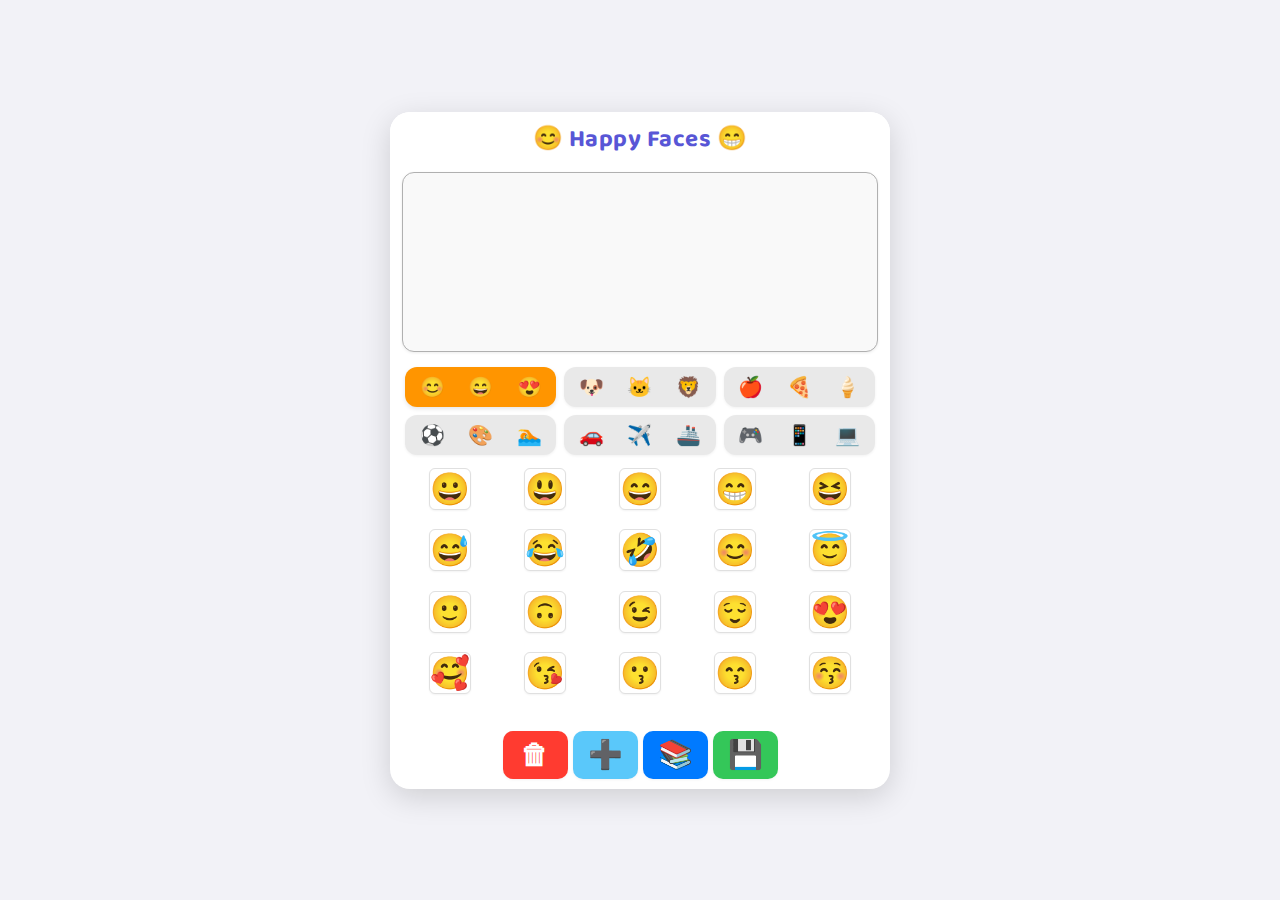
<file: index.html>
<!DOCTYPE html>
<html lang="en">
<head>
    <meta charset="UTF-8">
    <meta name="viewport" content="width=device-width, initial-scale=1.0, maximum-scale=1.0, user-scalable=no">
    <title>Happy Faces - Toddler Emoji App</title>
    <link rel="stylesheet" href="./styles.css">
    <link href="https://fonts.googleapis.com/css2?family=Baloo+2:wght@600&family=Nunito:wght@700&display=swap" rel="stylesheet">
    <link rel="manifest" href="./manifest.json">
    <meta name="theme-color" content="#5856D6">
    <meta name="apple-mobile-web-app-capable" content="yes">
    <meta name="apple-mobile-web-app-status-bar-style" content="black-translucent">
    <meta name="apple-mobile-web-app-title" content="Happy Faces">
    <!-- Apple touch icons for different screen sizes -->
    <link rel="apple-touch-icon" sizes="72x72" href="./icons/app-icon72.png">
    <link rel="apple-touch-icon" sizes="96x96" href="./icons/app-icon96.png">
    <link rel="apple-touch-icon" sizes="128x128" href="./icons/app-icon128.png">
    <link rel="apple-touch-icon" sizes="144x144" href="./icons/app-icon144.png">
    <link rel="apple-touch-icon" sizes="152x152" href="./icons/app-icon152.png">
    <link rel="apple-touch-icon" sizes="192x192" href="./icons/app-icon192.png">
    <!-- Default icon for browsers -->
    <link rel="icon" type="image/svg+xml" href="./icons/app-icon.svg">
    <link rel="icon" type="image/png" sizes="192x192" href="./icons/app-icon192.png">
</head>
<body>
    <div class="app-wrapper">
        <header class="app-header">
            <h1>😊 Happy Faces 😁</h1>
        </header>

        <div class="app-container">
            <!-- Message display area -->
            <div class="message-container">
                <div id="current-message" class="current-message"></div>
            </div>

            <!-- Category tabs - 2 rows, 3 columns -->
            <div class="category-tabs" style="display: grid; grid-template-columns: repeat(3, 1fr); grid-template-rows: repeat(2, auto);">
                <div class="tab active" data-category="faces" style="grid-column: 1; grid-row: 1; display: flex; justify-content: center;">
                    <span class="tab-emoji">😊</span>
                    <span class="tab-emoji">😄</span>
                    <span class="tab-emoji">😍</span>
                </div>
                <div class="tab" data-category="animals" style="grid-column: 2; grid-row: 1; display: flex; justify-content: center;">
                    <span class="tab-emoji">🐶</span>
                    <span class="tab-emoji">🐱</span>
                    <span class="tab-emoji">🦁</span>
                </div>
                <div class="tab" data-category="food" style="grid-column: 3; grid-row: 1; display: flex; justify-content: center;">
                    <span class="tab-emoji">🍎</span>
                    <span class="tab-emoji">🍕</span>
                    <span class="tab-emoji">🍦</span>
                </div>
                <div class="tab" data-category="activities" style="grid-column: 1; grid-row: 2; display: flex; justify-content: center;">
                    <span class="tab-emoji">⚽️</span>
                    <span class="tab-emoji">🎨</span>
                    <span class="tab-emoji">🏊</span>
                </div>
                <div class="tab" data-category="travel" style="grid-column: 2; grid-row: 2; display: flex; justify-content: center;">
                    <span class="tab-emoji">🚗</span>
                    <span class="tab-emoji">✈️</span>
                    <span class="tab-emoji">🚢</span>
                </div>
                <div class="tab" data-category="objects" style="grid-column: 3; grid-row: 2; display: flex; justify-content: center;">
                    <span class="tab-emoji">🎮</span>
                    <span class="tab-emoji">📱</span>
                    <span class="tab-emoji">💻</span>
                </div>
            </div>

            <!-- Emoji grid - 5 columns, 4 rows -->
            <div class="emoji-grid" id="emoji-grid" style="display: grid; grid-template-columns: repeat(5, 1fr); grid-template-rows: repeat(4, 1fr);">
                <!-- Emojis will be loaded here by JavaScript -->
            </div>

            <!-- Control buttons -->
            <div class="control-buttons">
                <button id="delete-btn" class="control-btn delete-btn">🗑</button>
                <button id="new-btn" class="control-btn new-btn">➕</button>
                <button id="history-btn" class="control-btn history-btn">📚</button>
                <button id="save-btn" class="control-btn save-btn">💾</button>
            </div>
        </div>

        <!-- Message history modal -->
        <div id="history-modal" class="modal">
            <div class="modal-content">
                <div class="modal-header">
                    <h2>📚 Message History</h2>
                    <span class="close-modal">&times;</span>
                </div>
                <div class="modal-body">
                    <div id="history-list" class="history-list">
                        <!-- History items will be added here by JavaScript -->
                    </div>
                </div>
            </div>
        </div>

        <!-- PWA Install Button (hidden by default) -->
        <div id="install-container" class="install-container" style="display: none;">
            <button id="install-btn" class="install-btn">Install App 📱</button>
        </div>
    </div>

    <script src="./app.js"></script>
</body>
</html>
</file>
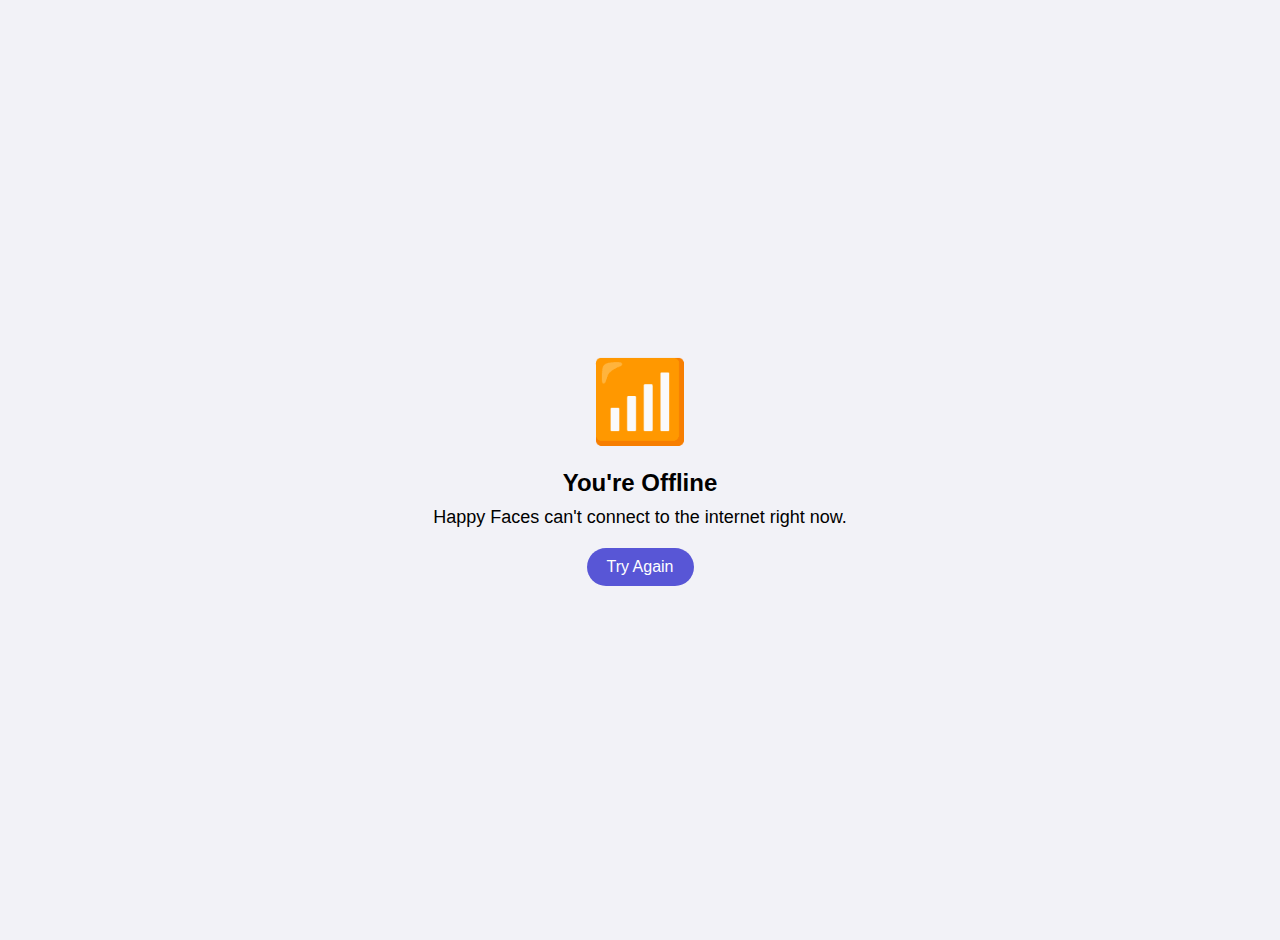
<file: offline.html>
<!DOCTYPE html>
<html lang="en">
<head>
    <meta charset="UTF-8">
    <meta name="viewport" content="width=device-width, initial-scale=1.0, maximum-scale=1.0, user-scalable=no">
    <title>Happy Faces - Offline</title>
    <link rel="stylesheet" href="./styles.css">
    <style>
        .offline-container {
            display: flex;
            flex-direction: column;
            align-items: center;
            justify-content: center;
            height: 100vh;
            text-align: center;
            padding: 20px;
        }
        
        .offline-emoji {
            font-size: 80px;
            margin-bottom: 20px;
        }
        
        .offline-title {
            font-size: 24px;
            margin-bottom: 10px;
            font-weight: bold;
        }
        
        .offline-message {
            font-size: 18px;
            margin-bottom: 20px;
        }
        
        .retry-button {
            background-color: #5856D6;
            color: white;
            border: none;
            padding: 10px 20px;
            border-radius: 20px;
            font-size: 16px;
            cursor: pointer;
        }
    </style>
</head>
<body>
    <div class="offline-container">
        <div class="offline-emoji">📶</div>
        <div class="offline-title">You're Offline</div>
        <div class="offline-message">Happy Faces can't connect to the internet right now.</div>
        <button class="retry-button" onclick="window.location.reload()">Try Again</button>
    </div>
</body>
</html>
</file>
<file: styles.css>
/* Reset and common styles */
* {
    margin: 0;
    padding: 0;
    box-sizing: border-box;
    font-family: -apple-system, BlinkMacSystemFont, 'Segoe UI', Roboto, Oxygen, Ubuntu, Cantarell, 'Open Sans', 'Helvetica Neue', sans-serif;
    user-select: none;
    -webkit-tap-highlight-color: transparent;
}

body {
    background-color: #f2f2f7;
    display: flex;
    justify-content: center;
    align-items: center;
    min-height: 100vh;
    padding: 20px;
}

/* Main app wrapper */
.app-wrapper {
    position: relative;
    width: 100%;
    max-width: 500px;
    min-height: 600px;
    background-color: white;
    border-radius: 20px;
    overflow: hidden;
    box-shadow: 0 8px 30px rgba(0, 0, 0, 0.15);
}

/* App header */
.app-header {
    background: white;
    padding: 8px 10px;
    text-align: center;
    font-size: 16px;
    font-weight: bold;
}

.app-header h1 {
    font-size: 24px;
    font-family: 'Baloo 2', 'Nunito', 'Proxima Soft', 'Comic Sans MS', 'Arial Rounded MT Bold', sans-serif;
    letter-spacing: 0.5px;
    color: #5856D6;
    margin: 0;
}

/* Main app container */
.app-container {
    padding: 10px 15px; /* Reduced vertical padding */
    height: calc(100% - 50px); /* Adjust for smaller header */
    display: flex;
    flex-direction: column;
    gap: 10px; /* Reduced gap between elements */
}

@media screen and (min-width: 390px) and (min-height: 800px) {
    /* Specifically for iPhone 16 Pro */
    .app-container {
        gap: 5px; /* Even smaller gap for iPhone 16 Pro */
        padding: 5px 12px; /* Smaller padding */
    }
}

/* Message display */
.message-container {
    padding: 0;
    width: 100%;
    height: min(25vh, 200px); /* Reduced height for message container */
}

.current-message {
    width: 100%;
    height: 100%;
    display: flex;
    flex-wrap: wrap;
    align-content: flex-start;
    justify-content: center; /* Center horizontally */
    gap: 6px; /* Smaller spacing between emojis */
    row-gap: 6px;
    font-size: 28px; /* Smaller font size */
    border-radius: 12px;
    padding: 10px; /* Reduced padding */
    background-color: #f9f9f9;
    box-shadow: 0 1px 3px rgba(0, 0, 0, 0.08);
    border: 1px solid #b0b0b0; /* Thinner border */
    overflow-y: auto;
    line-height: 1.2; /* Tighter line spacing */
    text-align: center;
}

/* Category tabs */
.category-tabs {
    display: grid !important;
    grid-template-columns: repeat(3, minmax(90px, 1fr)) !important; /* 3 columns with narrower minimum width */
    grid-template-rows: repeat(2, auto) !important; /* 2 rows */
    gap: 8px !important; /* Smaller gap between category buttons */
    padding: 6px 4px;
    width: 100%; /* Use full width */
    max-width: 500px;
    margin: 0 auto;
    flex-wrap: nowrap !important;
    overflow: visible !important;
    justify-content: space-between !important;
}

.tab {
    padding: 8px 4px;
    background-color: #e9e9e9;
    border-radius: 15px;
    font-size: 17px;
    cursor: pointer;
    transition: all 0.2s;
    display: flex;
    justify-content: center; /* Center the content horizontally */
    align-items: center;
    text-align: center;
    min-height: 45px; /* Shorter tabs */
    width: 100%;
}

.tab-emoji {
    display: inline-block;
    text-align: center;
    padding: 0 5px;
    flex: 1;
    width: 30%;
}

.tab.active {
    background-color: #FF9500;
    color: white;
    font-weight: bold;
    box-shadow: 0 2px 4px rgba(0, 0, 0, 0.1);
}

/* Emoji grid */
.emoji-grid {
    display: grid !important;
    grid-template-columns: repeat(5, 1fr) !important; /* 5 columns */
    grid-template-rows: repeat(4, 1fr) !important; /* 4 rows */
    gap: min(1vw, 4px); /* Minimal horizontal spacing */
    row-gap: min(0.8vh, 3px); /* Extremely minimal vertical spacing */
    padding: 0.5vh 1vw;
    overflow-y: auto;
    width: 100%; /* Use full width */
    margin: 0 auto; /* Center the grid */
    height: 30vh; /* Take up only 30% of viewport height */
    max-height: 250px;
    align-content: center; /* Center vertically */
    grid-auto-flow: row !important;
}

.emoji-btn {
    font-size: min(7vw, 32px); /* Smaller emoji size */
    background-color: #ffffff;
    border: 1px solid #e0e0e0; /* Thin border */
    border-radius: min(1.2vw, 6px); /* Smaller rounded corners */
    width: min(12vw, 45px); /* Smaller button width */
    height: min(12vw, 45px); /* Smaller button height */
    display: flex;
    justify-content: center;
    align-items: center;
    cursor: pointer;
    transition: all 0.1s;
    box-shadow: 0 1px 2px rgba(0, 0, 0, 0.05); /* Lighter shadow */
    margin: 0 auto; /* Center the button in its grid cell */
    padding: 0; /* No padding - emoji fills the button */
}

.emoji-btn:active {
    transform: scale(0.95);
    box-shadow: 0 1px 2px rgba(0, 0, 0, 0.1);
    background-color: #f0f0f0;
}

/* Control buttons */
.control-buttons {
    display: flex;
    justify-content: center;
    gap: 8px; /* Reduced gap between buttons */
    margin-top: 10px; /* Reduced top margin */
    max-width: 350px; /* Narrower container */
    margin-left: auto;
    margin-right: auto;
}

.control-btn {
    flex: 1;
    padding: 5px;
    border: none;
    border-radius: 12px;
    font-size: 26px; /* Smaller font */
    font-weight: 600;
    cursor: pointer;
    transition: all 0.2s;
    display: flex;
    align-items: center;
    justify-content: center;
    height: 50px; /* Shorter buttons */
    max-width: 75px; /* Narrower buttons */
    box-shadow: 0 2px 4px rgba(0, 0, 0, 0.1);
    margin: 0 2px; /* Reduced spacing */
}

.delete-btn {
    background-color: #FF3B30;
    color: white;
}

.new-btn {
    background-color: #5AC8FA;
    color: white;
}

.history-btn {
    background-color: #007AFF;
    color: white;
}

.save-btn {
    background-color: #34C759;
    color: white;
}

.control-btn:active {
    transform: scale(0.95);
    opacity: 0.9;
}

/* History modal */
.modal {
    display: none;
    position: absolute;
    top: 0;
    left: 0;
    width: 100%;
    height: 100%;
    background-color: rgba(0, 0, 0, 0.5);
    z-index: 100;
    backdrop-filter: blur(5px);
}

.modal-content {
    position: absolute;
    bottom: 0;
    width: 100%;
    background-color: white;
    border-radius: 20px 20px 0 0;
    box-shadow: 0 -5px 20px rgba(0, 0, 0, 0.1);
    animation: slideUp 0.3s ease;
    max-height: 80%;
    display: flex;
    flex-direction: column;
}

@keyframes slideUp {
    from {
        transform: translateY(100%);
    }
    to {
        transform: translateY(0);
    }
}

.modal-header {
    padding: 15px;
    border-bottom: 1px solid #e0e0e0;
    display: flex;
    justify-content: space-between;
    align-items: center;
}

.modal-header h2 {
    font-size: 20px;
    font-weight: 600;
}

.close-modal {
    font-size: 28px;
    cursor: pointer;
}

.modal-body {
    padding: 15px;
    overflow-y: auto;
    flex: 1;
}

.history-list {
    display: flex;
    flex-direction: column;
    gap: 15px;
}

.history-item {
    background-color: #f9f9f9;
    border-radius: 15px;
    padding: 15px;
    cursor: pointer;
    transition: all 0.2s;
    border: 1px solid #e0e0e0;
    text-align: center;
    box-shadow: 0 1px 3px rgba(0,0,0,0.05);
}

.history-item:active {
    background-color: #f0f0f0;
    transform: scale(0.98);
}

.history-emojis {
    font-size: 30px;
    margin-bottom: 8px;
    line-height: 1.3;
    display: flex;
    flex-wrap: wrap;
    justify-content: center;
    gap: 5px;
}

.history-date {
    font-size: 12px;
    color: #888;
}

/* Responsive design */
@media (max-width: 500px) {
    .app-wrapper {
        width: 100%;
        min-height: 100vh;
        border-radius: 0;
        box-shadow: none;
    }
    
    .app-header h1 {
        font-size: 24px;
    }
    
    .control-buttons {
        gap: 10px;
    }
    
    .control-btn {
        height: 55px;
        max-width: 80px;
        font-size: 28px;
        margin: 0 3px;
    }
}

/* High resolution screens like iPhone 16 Pro with 2500x1100px display */
@media screen and (min-width: 390px) and (min-height: 800px), 
       screen and (min-width: 1100px) and (min-height: 2000px),
       screen and (min-width: 2000px) and (min-height: 1100px) {
    .emoji-grid {
        grid-template-columns: repeat(5, 1fr); /* 5 columns */
        grid-template-rows: repeat(4, 1fr); /* 4 rows */
        padding: 3px 2px;
        height: 30vh; /* Match 30% height */
        max-height: 250px;
        width: 100%; /* Use full width */
        gap: min(0.8vw, 3px); /* Extremely minimal horizontal spacing */
        row-gap: min(0.5vh, 2px); /* Ultra-minimal vertical spacing */
        align-content: center; /* Center the grid vertically */
    }

    .emoji-btn {
        font-size: min(7vw, 32px); /* Smaller emoji size */
        width: min(11vw, 42px); /* Extra small button width */
        height: min(11vw, 42px); /* Extra small button height */
        border-radius: min(1vw, 6px); /* Smaller rounded corners */
        box-shadow: 0 1px 2px rgba(0, 0, 0, 0.05); /* Lighter shadow */
        border: 1px solid #e0e0e0; /* Thin border */
        padding: 0; /* No internal padding - emoji fills the button */
    }
    
    .message-container {
        height: min(20vh, 180px); /* Reduced message height for iPhone 16 Pro */
    }
    
    .current-message {
        font-size: min(8vw, 42px); /* Smaller emojis in message */
        padding: 10px; /* Less padding */
        border: 1px solid #b0b0b0; /* Thinner border */
    }
    
    .category-tabs {
        display: grid;
        grid-template-columns: repeat(3, 1fr); /* 3 columns */
        grid-template-rows: repeat(2, auto); /* 2 rows */
        gap: 6px; /* Minimal gap between category buttons */
        padding: 5px 3px;
        width: 100%;
        max-width: 500px;
        margin-top: 5px; /* Reduced top margin */
    }

    .tab {
        padding: 5px 3px;
        border-radius: 12px;
        margin: 0;
        min-height: 40px; /* Even shorter tabs */
        font-size: 16px; /* Smaller font */
        box-shadow: 0 1px 3px rgba(0, 0, 0, 0.06);
        justify-content: center;
        align-items: center;
    }
    
    .tab-emoji {
        display: inline-block;
        text-align: center;
        padding: 0 2px;
        font-size: 20px; /* Smaller emoji */
        flex: 1;
        width: 30%;
    }
    
    .control-buttons {
        padding: 5px 0;
        margin-top: 6px; /* Much smaller top margin */
        gap: 3px; /* Minimal gap */
    }
    
    .control-btn {
        height: min(10vw, 48px); /* Shorter buttons */
        width: min(15vw, 65px); /* Narrower buttons */
        font-size: min(6vw, 28px); /* Smaller icons */
        margin: 0 1px; /* Minimal margin */
        border-radius: 10px; /* Smaller radius */
        box-shadow: 0 1px 3px rgba(0, 0, 0, 0.05); /* Lighter shadow */
    }
}

/* Color themes for categories */
.tab[data-category="faces"] {
    background-color: #e9e9e9;
}
.tab[data-category="faces"].active {
    background-color: #FF9500;
}

.tab[data-category="animals"] {
    background-color: #e9e9e9;
}
.tab[data-category="animals"].active {
    background-color: #FF2D55;
}

.tab[data-category="food"] {
    background-color: #e9e9e9;
}
.tab[data-category="food"].active {
    background-color: #5AC8FA;
}

.tab[data-category="activities"] {
    background-color: #e9e9e9;
}
.tab[data-category="activities"].active {
    background-color: #4CD964;
}

.tab[data-category="travel"] {
    background-color: #e9e9e9;
}
.tab[data-category="travel"].active {
    background-color: #007AFF;
}

.tab[data-category="objects"] {
    background-color: #e9e9e9;
}
.tab[data-category="objects"].active {
    background-color: #5856D6;
}

/* Accessibility */
@media (prefers-reduced-motion: reduce) {
    * {
        animation-duration: 0.001ms !important;
        transition-duration: 0.001ms !important;
    }
}

/* For high contrast mode */
@media (prefers-contrast: high) {
    .tab.active {
        outline: 2px solid black;
    }
    
    .control-btn {
        border: 2px solid black;
    }
}

/* Toast message styles */
.toast {
    position: fixed;
    top: 60px;
    left: 50%;
    transform: translateX(-50%);
    background-color: rgba(0, 0, 0, 0.8);
    color: white;
    padding: 10px 20px;
    border-radius: 20px;
    z-index: 1000;
    font-size: 18px;
    max-width: 80%;
    text-align: center;
    opacity: 0;
    transition: opacity 0.3s;
}

/* PWA Install Button */
.install-container {
    position: fixed;
    bottom: 20px;
    left: 0;
    right: 0;
    text-align: center;
    z-index: 900;
    padding: 10px;
}

.install-btn {
    background-color: #5856D6;
    color: white;
    border: none;
    border-radius: 25px;
    padding: 10px 20px;
    font-size: 18px;
    box-shadow: 0 4px 8px rgba(0, 0, 0, 0.3);
    cursor: pointer;
    animation: pulse 1.5s infinite;
}

@keyframes pulse {
    0% {
        transform: scale(1);
    }
    50% {
        transform: scale(1.05);
    }
    100% {
        transform: scale(1);
    }
}
</file>
